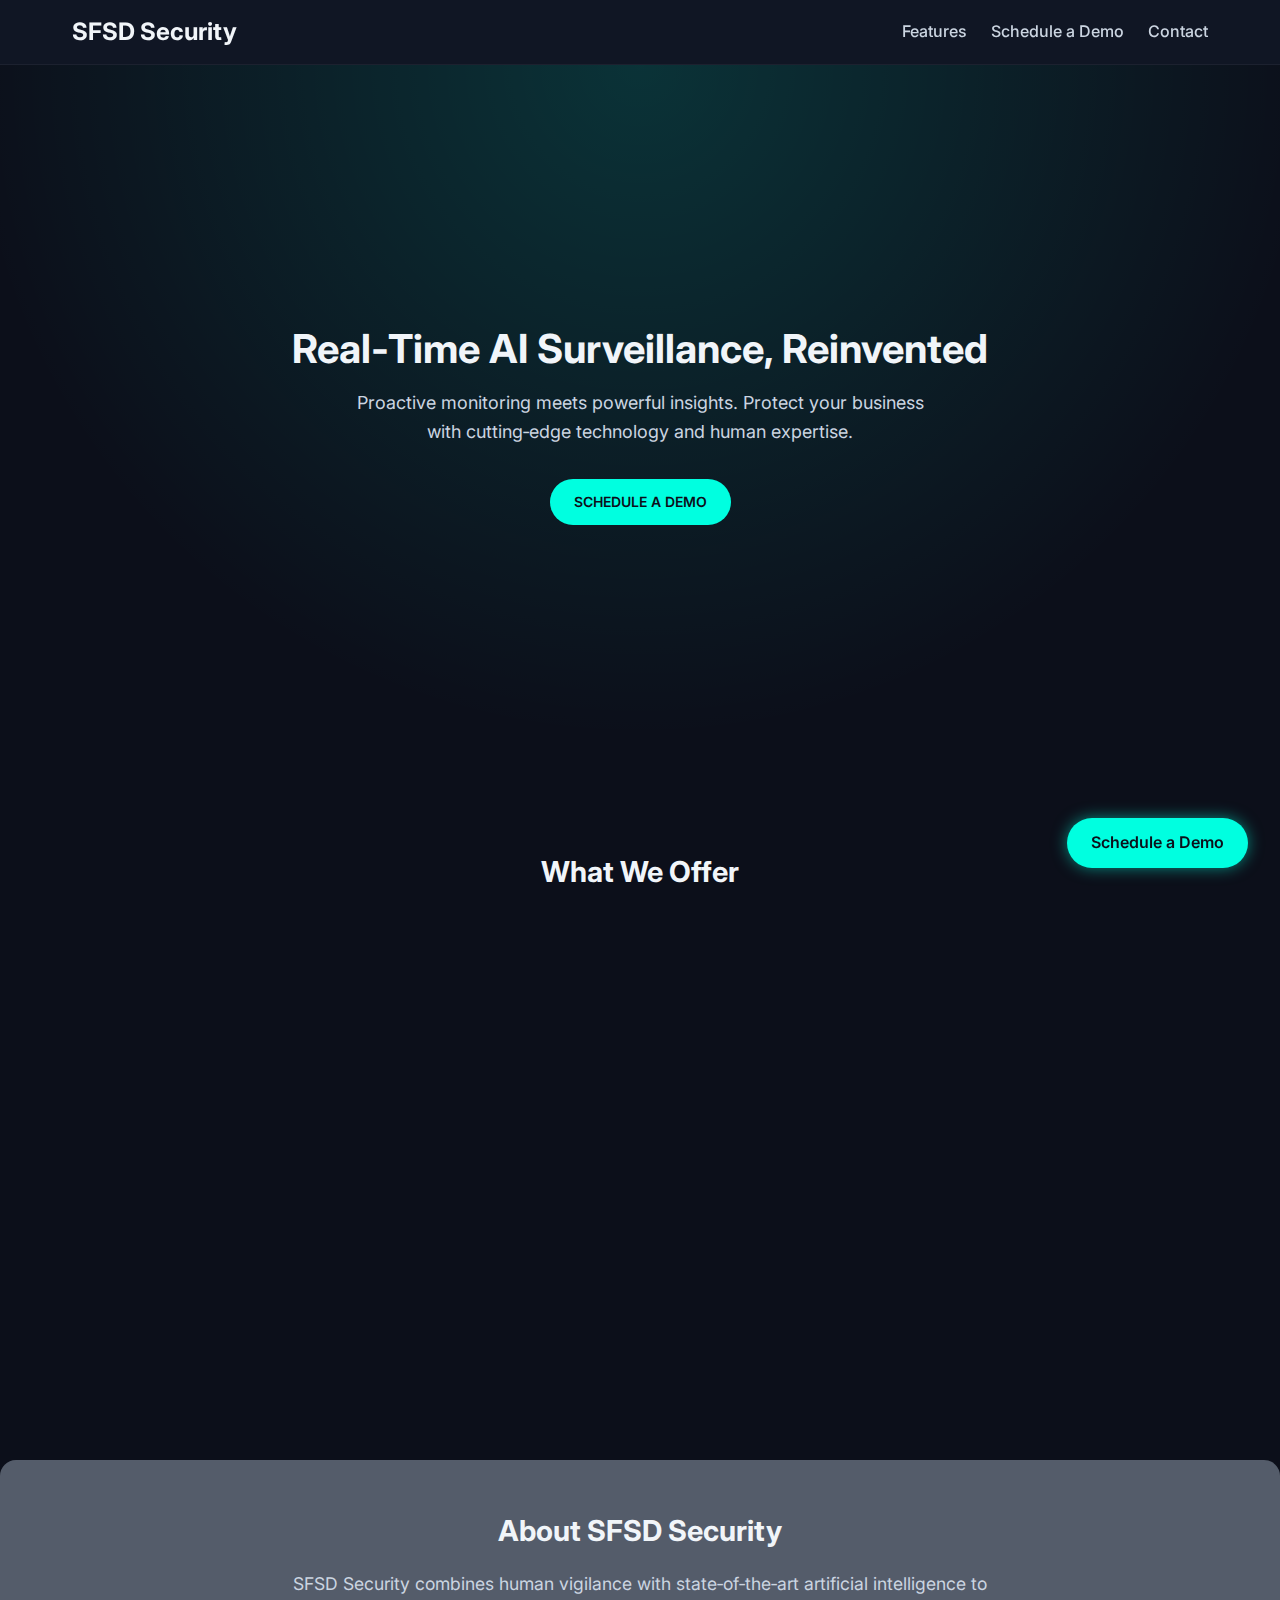
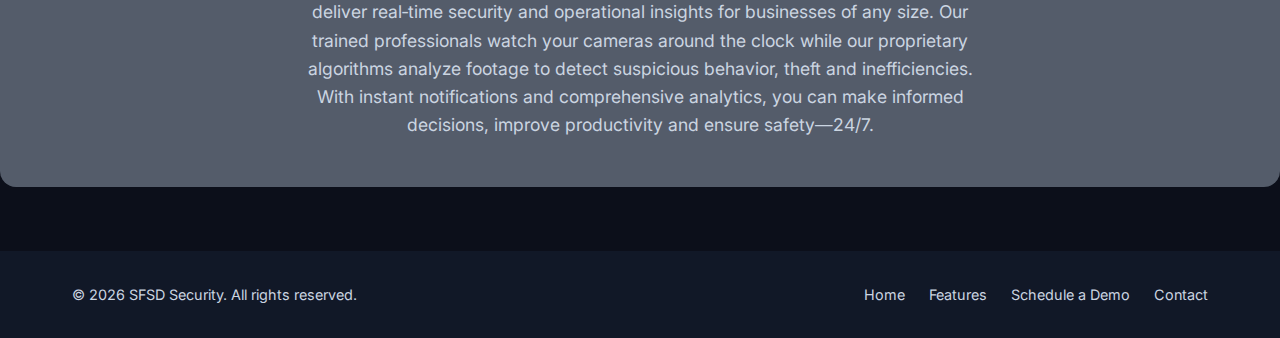
<file: index.html>
<!DOCTYPE html>
<html lang="en">
<head>
  <meta charset="UTF-8" />
  <meta name="viewport" content="width=device-width, initial-scale=1.0" />
  <title>SFSD Security | Real‑Time AI Surveillance</title>
  <!-- Google Fonts -->
  <link rel="preconnect" href="https://fonts.googleapis.com">
  <link rel="preconnect" href="https://fonts.gstatic.com" crossorigin>
  <link href="https://fonts.googleapis.com/css2?family=Inter:wght@400;500;700&display=swap" rel="stylesheet">
  <!-- Site Styles -->
  <link rel="stylesheet" href="styles.css" />
  <!-- Site Scripts -->
  <script defer src="script.js"></script>
</head>
<body>
  <!-- Header / Navigation -->
  <header class="header">
    <div class="container nav-container">
      <a href="index.html" class="logo">SFSD Security</a>
      <nav class="nav">
        <a href="features.html">Features</a>
        <a href="demo.html">Schedule a Demo</a>
        <a href="contact.html">Contact</a>
      </nav>
      <button class="nav-toggle" aria-label="Toggle navigation">
        <span class="bar"></span>
        <span class="bar"></span>
        <span class="bar"></span>
      </button>
    </div>
  </header>

  <!-- Hero Section -->
  <section class="hero">
    <div class="container hero-content">
      <h1 class="hero-title">Real‑Time AI Surveillance, Reinvented</h1>
      <p class="hero-subtitle">Proactive monitoring meets powerful insights. Protect your business with cutting‑edge technology and human expertise.</p>
      <a href="demo.html" class="btn btn-primary">Schedule a Demo</a>
    </div>
  </section>

  <!-- Features Overview -->
  <section class="features-overview section" id="features-overview">
    <div class="container">
      <h2 class="section-title">What We Offer</h2>
      <div class="features-grid">
        <!-- Real-Time Monitoring -->
        <div class="feature-card reveal">
          <div class="icon">
            <!-- Video icon -->
            <svg viewBox="0 0 576 512" xmlns="http://www.w3.org/2000/svg"><path d="M0 128C0 92.7 28.7 64 64 64l256 0c35.3 0 64 28.7 64 64l0 256c0 35.3-28.7 64-64 64L64 448c-35.3 0-64-28.7-64-64L0 128zM559.1 99.8c10.4 5.6 16.9 16.4 16.9 28.2l0 256c0 11.8-6.5 22.6-16.9 28.2s-23 5-32.9-1.6l-96-64L416 337.1l0-17.1 0-128 0-17.1 14.2-9.5 96-64c9.8-6.5 22.4-7.2 32.9-1.6z" /></svg>
          </div>
          <h3 class="feature-title">Real‑Time Monitoring</h3>
          <p class="feature-description">Our vigilant professionals monitor your cameras 24/7, ensuring immediate response to suspicious activity. Stay aware of every movement and anomaly at your premises.</p>
        </div>
        <!-- AI Behavior Detection -->
        <div class="feature-card reveal">
          <div class="icon">
            <!-- Brain icon -->
            <svg viewBox="0 0 512 512" xmlns="http://www.w3.org/2000/svg"><path d="M184 0c30.9 0 56 25.1 56 56l0 400c0 30.9-25.1 56-56 56c-28.9 0-52.7-21.9-55.7-50.1c-5.2 1.4-10.7 2.1-16.3 2.1c-35.3 0-64-28.7-64-64c0-7.4 1.3-14.6 3.6-21.2C21.4 367.4 0 338.2 0 304c0-31.9 18.7-59.5 45.8-72.3C37.1 220.8 32 207 32 192c0-30.7 21.6-56.3 50.4-62.6C80.8 123.9 80 118 80 112c0-29.9 20.6-55.1 48.3-62.1C131.3 21.9 155.1 0 184 0zM328 0c28.9 0 52.6 21.9 55.7 49.9c27.8 7 48.3 32.1 48.3 62.1c0 6-.8 11.9-2.4 17.4c28.8 6.2 50.4 31.9 50.4 62.6c0 15-5.1 28.8-13.8 39.7C493.3 244.5 512 272.1 512 304c0 34.2-21.4 63.4-51.6 74.8c2.3 6.6 3.6 13.8 3.6 21.2c0 35.3-28.7 64-64 64c-5.6 0-11.1-.7-16.3-2.1c-3 28.2-26.8 50.1-55.7 50.1c-30.9 0-56-25.1-56-56l0-400c0-30.9 25.1-56 56-56z" /></svg>
          </div>
          <h3 class="feature-title">AI Behavior Detection</h3>
          <p class="feature-description">Our proprietary algorithms identify unusual behavior patterns, employee inefficiencies and unauthorized access. Machine learning works hand‑in‑hand with human review for unparalleled accuracy.</p>
        </div>
        <!-- Instant Notifications -->
        <div class="feature-card reveal">
          <div class="icon">
            <!-- Bell icon -->
            <svg viewBox="0 0 448 512" xmlns="http://www.w3.org/2000/svg"><path d="M224 0c-17.7 0-32 14.3-32 32l0 19.2C119 66 64 130.6 64 208l0 18.8c0 47-17.3 92.4-48.5 127.6l-7.4 8.3c-8.4 9.4-10.4 22.9-5.3 34.4S19.4 416 32 416l384 0c12.6 0 24-7.4 29.2-18.9s3.1-25-5.3-34.4l-7.4-8.3C401.3 319.2 384 273.9 384 226.8l0-18.8c0-77.4-55-142-128-156.8L256 32c0-17.7-14.3-32-32-32zm45.3 493.3c12-12 18.7-28.3 18.7-45.3l-64 0-64 0c0 17 6.7 33.3 18.7 45.3s28.3 18.7 45.3 18.7s33.3-6.7 45.3-18.7z" /></svg>
          </div>
          <h3 class="feature-title">Instant Notifications</h3>
          <p class="feature-description">Receive alerts instantly via WhatsApp, email or Slack, so you can act quickly when it matters. From security incidents to valuable operational insights, you’re always informed.</p>
        </div>
        <!-- Business Analytics -->
        <div class="feature-card reveal">
          <div class="icon">
            <!-- Chart icon -->
            <svg viewBox="0 0 512 512" xmlns="http://www.w3.org/2000/svg"><path d="M64 64c0-17.7-14.3-32-32-32S0 46.3 0 64L0 400c0 44.2 35.8 80 80 80l400 0c17.7 0 32-14.3 32-32s-14.3-32-32-32L80 416c-8.8 0-16-7.2-16-16L64 64zm406.6 86.6c12.5-12.5 12.5-32.8 0-45.3s-32.8-12.5-45.3 0L320 210.7l-57.4-57.4c-12.5-12.5-32.8-12.5-45.3 0l-112 112c-12.5 12.5-12.5 32.8 0 45.3s32.8 12.5 45.3 0L240 221.3l57.4 57.4c12.5 12.5 32.8 12.5 45.3 0l128-128z" /></svg>
          </div>
          <h3 class="feature-title">Business Analytics</h3>
          <p class="feature-description">Gain deep insights into customer behavior: track foot traffic, dwell times, heat maps, group sizes and product interactions. Optimize staffing, placement and operations with powerful data.</p>
        </div>
      </div>
    </div>
  </section>

  <!-- About Section -->
  <section class="about section" id="about">
    <div class="about-wrapper">
      <img src="assets/about-bg.png" alt="Decorative background" class="about-bg" />
      <div class="about-content-text">
        <h2>About SFSD Security</h2>
        <p>SFSD Security combines human vigilance with state‑of‑the‑art artificial intelligence to deliver real‑time security and operational insights for businesses of any size. Our trained professionals watch your cameras around the clock while our proprietary algorithms analyze footage to detect suspicious behavior, theft and inefficiencies. With instant notifications and comprehensive analytics, you can make informed decisions, improve productivity and ensure safety—24/7.</p>
      </div>
    </div>
  </section>

  <!-- Floating CTA Button -->
  <a href="demo.html" class="floating-cta">Schedule a Demo</a>

  <!-- Footer -->
  <footer class="footer">
    <div class="container footer-content">
      <p>&copy; <span id="year"></span> SFSD Security. All rights reserved.</p>
      <nav class="footer-nav">
        <a href="index.html">Home</a>
        <a href="features.html">Features</a>
        <a href="demo.html">Schedule a Demo</a>
        <a href="contact.html">Contact</a>
      </nav>
    </div>
  </footer>

  <script>
    // Set current year in footer
    document.addEventListener('DOMContentLoaded', () => {
      const yearSpan = document.getElementById('year');
      if (yearSpan) {
        yearSpan.textContent = new Date().getFullYear();
      }
    });
  </script>
</body>
</html>
</file>
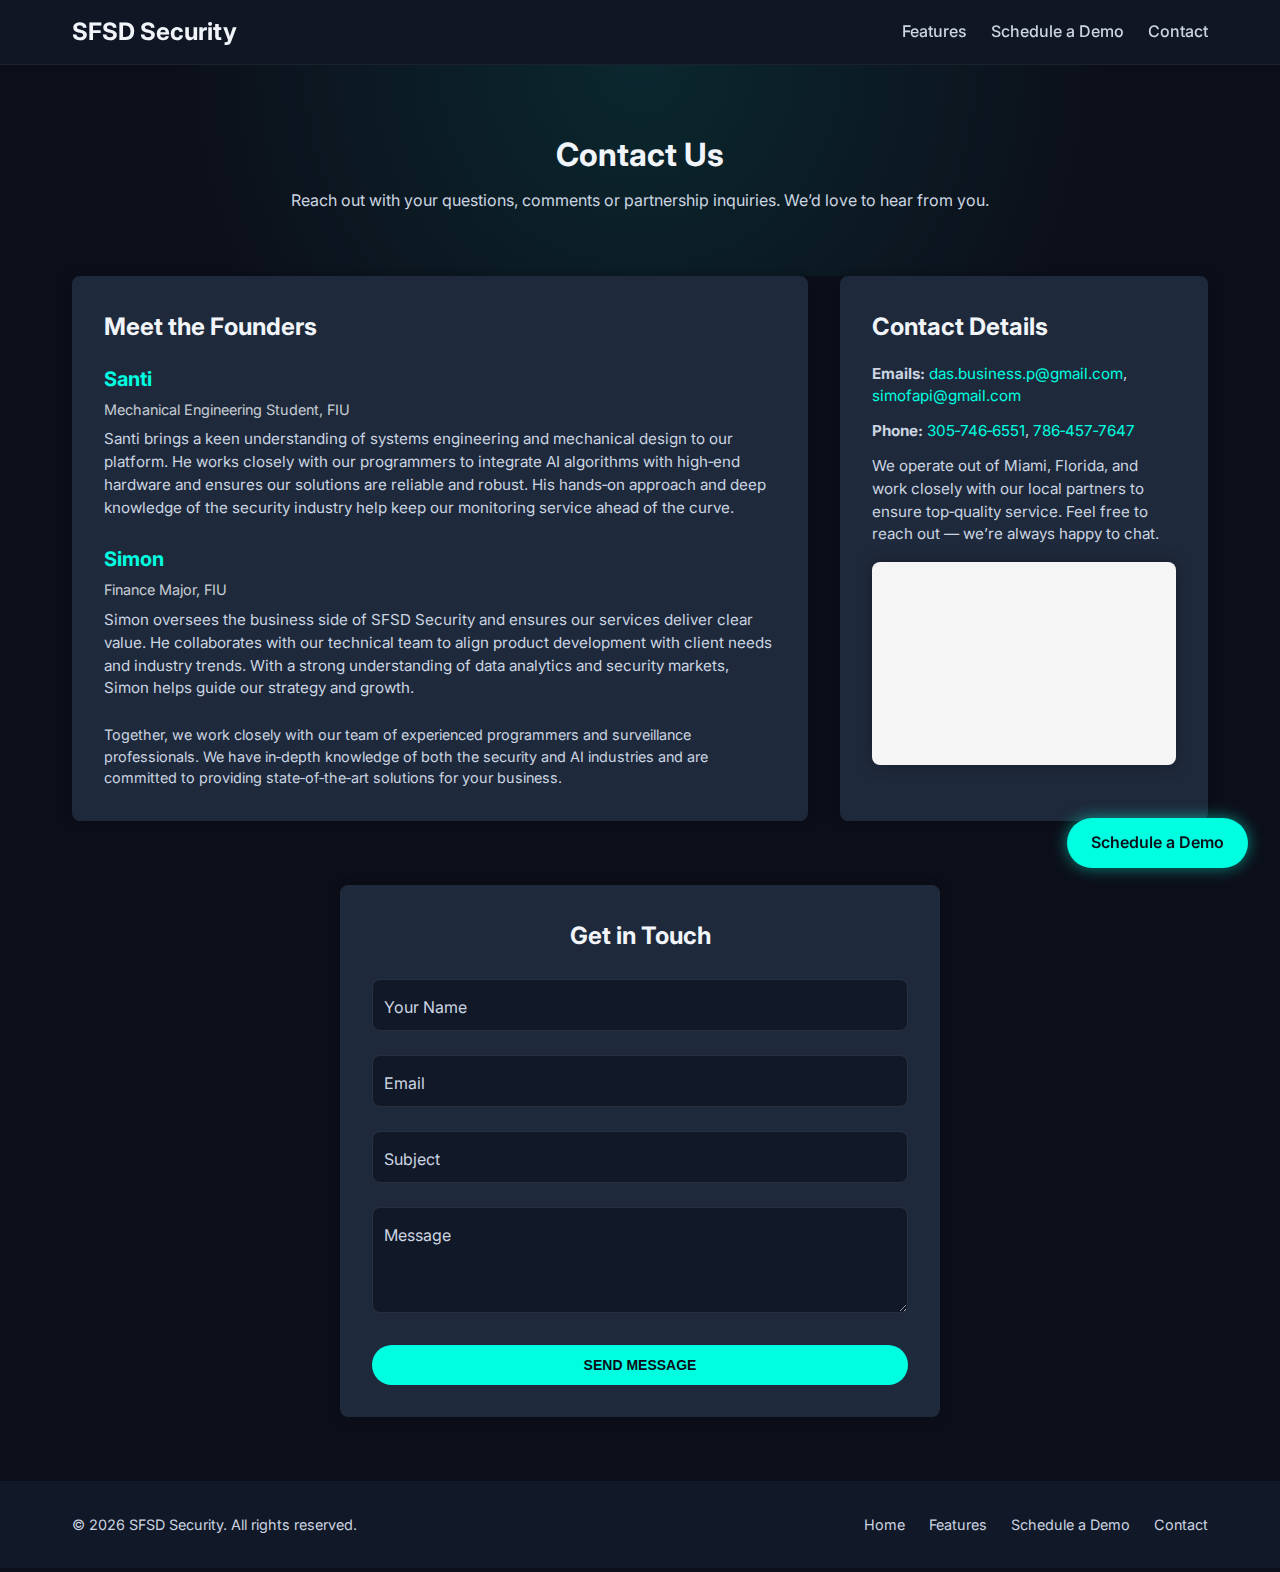
<file: contact.html>
<!DOCTYPE html>
<html lang="en">
<head>
  <meta charset="UTF-8" />
  <meta name="viewport" content="width=device-width, initial-scale=1.0" />
  <title>SFSD Security | Contact Us</title>
  <!-- Google Fonts -->
  <link rel="preconnect" href="https://fonts.googleapis.com">
  <link rel="preconnect" href="https://fonts.gstatic.com" crossorigin>
  <link href="https://fonts.googleapis.com/css2?family=Inter:wght@400;500;700&display=swap" rel="stylesheet">
  <!-- Styles -->
  <link rel="stylesheet" href="styles.css" />
  <!-- Scripts -->
  <script defer src="script.js"></script>
</head>
<body>
  <!-- Header -->
  <header class="header">
    <div class="container nav-container">
      <a href="index.html" class="logo">SFSD Security</a>
      <nav class="nav">
        <a href="features.html">Features</a>
        <a href="demo.html">Schedule a Demo</a>
        <a href="contact.html">Contact</a>
      </nav>
      <button class="nav-toggle" aria-label="Toggle navigation">
        <span class="bar"></span><span class="bar"></span><span class="bar"></span>
      </button>
    </div>
  </header>

  <!-- Page Header -->
  <section class="page-hero">
    <div class="container">
      <h1 class="page-title">Contact Us</h1>
      <p class="page-intro">Reach out with your questions, comments or partnership inquiries. We’d love to hear from you.</p>
    </div>
  </section>

  <!-- Contact Details & Founders -->
  <section class="contact-info-section section">
    <div class="container contact-grid">
      <!-- Founders Info -->
      <div class="founders reveal">
        <h2>Meet the Founders</h2>
        <div class="founder-card">
          <h3>Santi</h3>
          <p class="role">Mechanical Engineering Student, FIU</p>
          <p>Santi brings a keen understanding of systems engineering and mechanical design to our platform. He works closely with our programmers to integrate AI algorithms with high‑end hardware and ensures our solutions are reliable and robust. His hands‑on approach and deep knowledge of the security industry help keep our monitoring service ahead of the curve.</p>
        </div>
        <div class="founder-card">
          <h3>Simon</h3>
          <p class="role">Finance Major, FIU</p>
          <p>Simon oversees the business side of SFSD Security and ensures our services deliver clear value. He collaborates with our technical team to align product development with client needs and industry trends. With a strong understanding of data analytics and security markets, Simon helps guide our strategy and growth.</p>
        </div>
        <p class="team-note">Together, we work closely with our team of experienced programmers and surveillance professionals. We have in‑depth knowledge of both the security and AI industries and are committed to providing state‑of‑the‑art solutions for your business.</p>
      </div>
      <!-- Contact Details -->
      <div class="contact-details reveal">
        <h2>Contact Details</h2>
        <p><strong>Emails:</strong> <a href="mailto:das.business.p@gmail.com">das.business.p@gmail.com</a>, <a href="mailto:simofapi@gmail.com">simofapi@gmail.com</a></p>
        <p><strong>Phone:</strong> <a href="tel:+13057466551">305‑746‑6551</a>, <a href="tel:+17864577647">786‑457‑7647</a></p>
        <p>We operate out of Miami, Florida, and work closely with our local partners to ensure top‑quality service. Feel free to reach out — we’re always happy to chat.</p>
        <img src="assets/miami-map.png" alt="Stylized map of Miami" class="contact-map" />
      </div>
    </div>
  </section>

  <!-- General Inquiry Form -->
  <section class="form-section section">
    <div class="container form-container">
      <h2>Get in Touch</h2>
      <form action="https://formsubmit.co/das.business.p@gmail.com" method="POST" class="contact-form">
        <input type="hidden" name="_subject" value="New Contact Inquiry" />
        <input type="hidden" name="_cc" value="simofapi@gmail.com" />
        <input type="hidden" name="_redirect" value="thankyou.html" />
        <div class="form-group">
          <input type="text" id="contact-name" name="Name" required />
          <label for="contact-name">Your Name</label>
        </div>
        <div class="form-group">
          <input type="email" id="contact-email" name="Email" required />
          <label for="contact-email">Email</label>
        </div>
        <div class="form-group">
          <input type="text" id="contact-subject" name="Subject" required />
          <label for="contact-subject">Subject</label>
        </div>
        <div class="form-group">
          <textarea id="contact-message" name="Message" rows="4" required></textarea>
          <label for="contact-message">Message</label>
        </div>
        <button type="submit" class="btn btn-primary">Send Message</button>
      </form>
    </div>
  </section>

  <!-- Floating CTA Button -->
  <a href="demo.html" class="floating-cta">Schedule a Demo</a>

  <!-- Footer -->
  <footer class="footer">
    <div class="container footer-content">
      <p>&copy; <span id="year-c"></span> SFSD Security. All rights reserved.</p>
      <nav class="footer-nav">
        <a href="index.html">Home</a>
        <a href="features.html">Features</a>
        <a href="demo.html">Schedule a Demo</a>
        <a href="contact.html">Contact</a>
      </nav>
    </div>
  </footer>

  <script>
    document.addEventListener('DOMContentLoaded', () => {
      const yearSpan = document.getElementById('year-c');
      if (yearSpan) yearSpan.textContent = new Date().getFullYear();
    });
  </script>
</body>
</html>
</file>
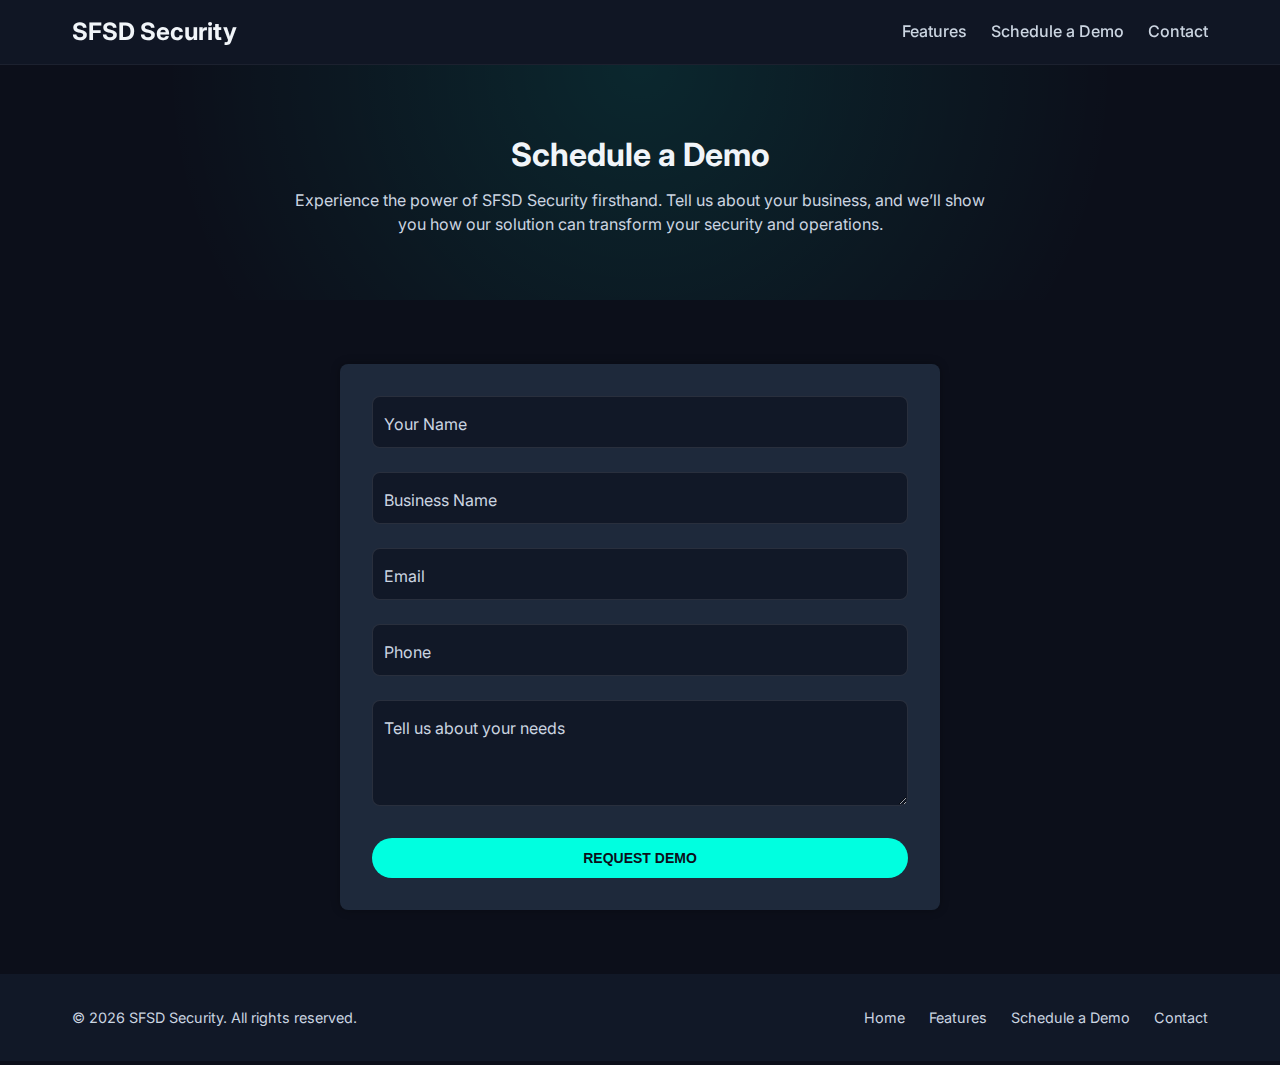
<file: demo.html>
<!DOCTYPE html>
<html lang="en">
<head>
  <meta charset="UTF-8" />
  <meta name="viewport" content="width=device-width, initial-scale=1.0" />
  <title>SFSD Security | Schedule a Demo</title>
  <!-- Google Fonts -->
  <link rel="preconnect" href="https://fonts.googleapis.com">
  <link rel="preconnect" href="https://fonts.gstatic.com" crossorigin>
  <link href="https://fonts.googleapis.com/css2?family=Inter:wght@400;500;700&display=swap" rel="stylesheet">
  <!-- Styles -->
  <link rel="stylesheet" href="styles.css" />
  <!-- Scripts -->
  <script defer src="script.js"></script>
</head>
<body>
  <!-- Header -->
  <header class="header">
    <div class="container nav-container">
      <a href="index.html" class="logo">SFSD Security</a>
      <nav class="nav">
        <a href="features.html">Features</a>
        <a href="demo.html">Schedule a Demo</a>
        <a href="contact.html">Contact</a>
      </nav>
      <button class="nav-toggle" aria-label="Toggle navigation">
        <span class="bar"></span><span class="bar"></span><span class="bar"></span>
      </button>
    </div>
  </header>

  <!-- Page Hero -->
  <section class="page-hero">
    <div class="container">
      <h1 class="page-title">Schedule a Demo</h1>
      <p class="page-intro">Experience the power of SFSD Security firsthand. Tell us about your business, and we’ll show you how our solution can transform your security and operations.</p>
    </div>
  </section>

  <!-- Demo Form -->
  <section class="form-section section">
    <div class="container form-container">
      <form action="https://formsubmit.co/das.business.p@gmail.com" method="POST" class="contact-form">
        <!-- hidden fields for formsubmit -->
        <input type="hidden" name="_subject" value="New Demo Request" />
        <input type="hidden" name="_cc" value="simofapi@gmail.com" />
        <input type="hidden" name="_redirect" value="thankyou.html" />
        <div class="form-group">
          <input type="text" id="demo-name" name="Name" required />
          <label for="demo-name">Your Name</label>
        </div>
        <div class="form-group">
          <input type="text" id="demo-business" name="Business" required />
          <label for="demo-business">Business Name</label>
        </div>
        <div class="form-group">
          <input type="email" id="demo-email" name="Email" required />
          <label for="demo-email">Email</label>
        </div>
        <div class="form-group">
          <input type="tel" id="demo-phone" name="Phone" required />
          <label for="demo-phone">Phone</label>
        </div>
        <div class="form-group">
          <textarea id="demo-message" name="Message" rows="4" required></textarea>
          <label for="demo-message">Tell us about your needs</label>
        </div>
        <button type="submit" class="btn btn-primary">Request Demo</button>
      </form>
    </div>
  </section>

  <!-- Footer -->
  <footer class="footer">
    <div class="container footer-content">
      <p>&copy; <span id="year-d"></span> SFSD Security. All rights reserved.</p>
      <nav class="footer-nav">
        <a href="index.html">Home</a>
        <a href="features.html">Features</a>
        <a href="demo.html">Schedule a Demo</a>
        <a href="contact.html">Contact</a>
      </nav>
    </div>
  </footer>

  <script>
    document.addEventListener('DOMContentLoaded', () => {
      const yearSpan = document.getElementById('year-d');
      if (yearSpan) yearSpan.textContent = new Date().getFullYear();
    });
  </script>
</body>
</html>
</file>
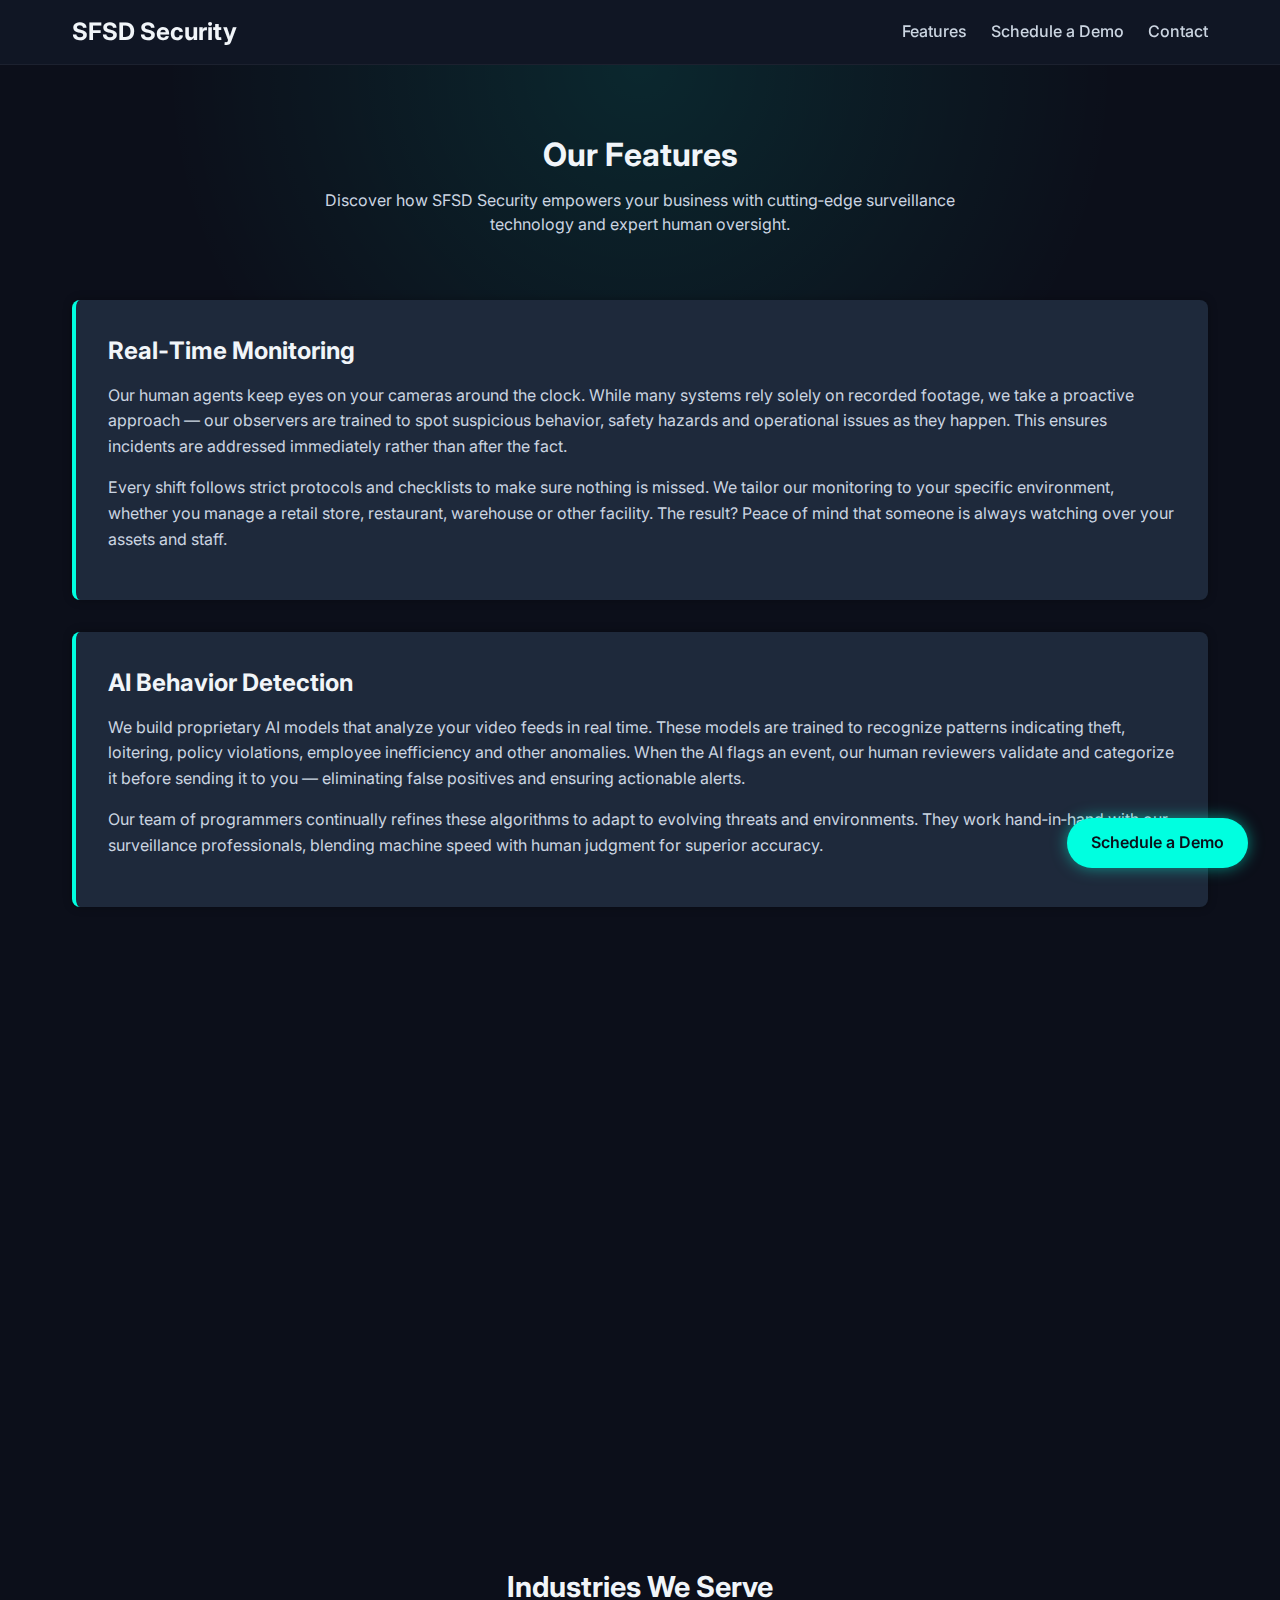
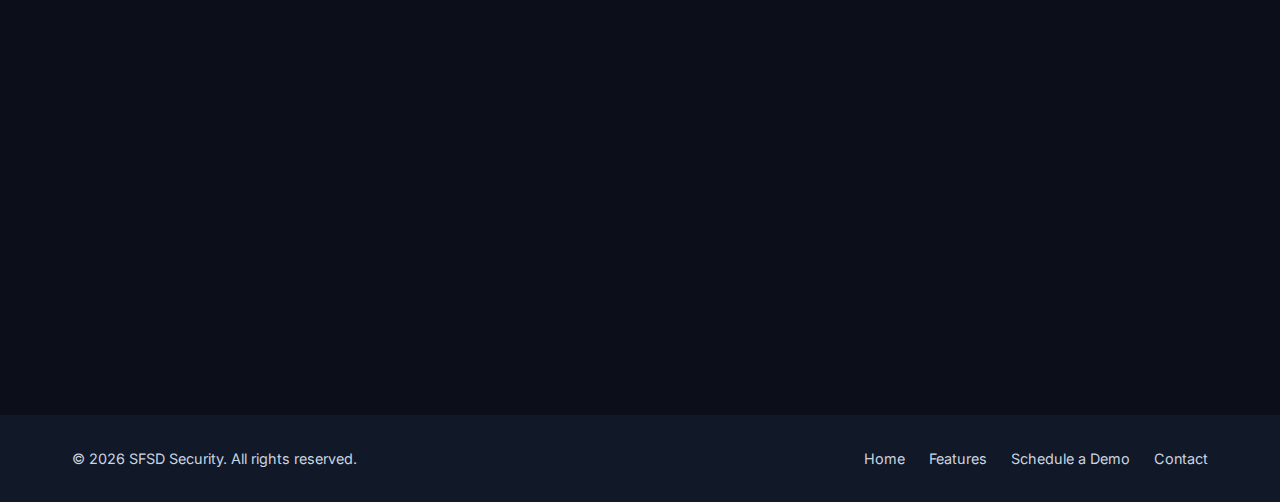
<file: features.html>
<!DOCTYPE html>
<html lang="en">
<head>
  <meta charset="UTF-8" />
  <meta name="viewport" content="width=device-width, initial-scale=1.0" />
  <title>SFSD Security | Features</title>
  <!-- Google Fonts -->
  <link rel="preconnect" href="https://fonts.googleapis.com">
  <link rel="preconnect" href="https://fonts.gstatic.com" crossorigin>
  <link href="https://fonts.googleapis.com/css2?family=Inter:wght@400;500;700&display=swap" rel="stylesheet">
  <!-- Styles -->
  <link rel="stylesheet" href="styles.css" />
  <!-- Scripts -->
  <script defer src="script.js"></script>
</head>
<body>
  <!-- Header -->
  <header class="header">
    <div class="container nav-container">
      <a href="index.html" class="logo">SFSD Security</a>
      <nav class="nav">
        <a href="features.html">Features</a>
        <a href="demo.html">Schedule a Demo</a>
        <a href="contact.html">Contact</a>
      </nav>
      <button class="nav-toggle" aria-label="Toggle navigation">
        <span class="bar"></span><span class="bar"></span><span class="bar"></span>
      </button>
    </div>
  </header>

  <!-- Page Title -->
  <section class="page-hero">
    <div class="container">
      <h1 class="page-title">Our Features</h1>
      <p class="page-intro">Discover how SFSD Security empowers your business with cutting‑edge surveillance technology and expert human oversight.</p>
    </div>
  </section>

  <!-- Detailed Features -->
  <section class="features-detail section">
    <div class="container">
      <!-- Feature block: Real‑Time Monitoring -->
      <div class="detail-block reveal">
        <h2>Real‑Time Monitoring</h2>
        <p>Our human agents keep eyes on your cameras around the clock. While many systems rely solely on recorded footage, we take a proactive approach — our observers are trained to spot suspicious behavior, safety hazards and operational issues as they happen. This ensures incidents are addressed immediately rather than after the fact.</p>
        <p>Every shift follows strict protocols and checklists to make sure nothing is missed. We tailor our monitoring to your specific environment, whether you manage a retail store, restaurant, warehouse or other facility. The result? Peace of mind that someone is always watching over your assets and staff.</p>
      </div>
      <!-- Feature block: AI Behavior Detection -->
      <div class="detail-block reveal">
        <h2>AI Behavior Detection</h2>
        <p>We build proprietary AI models that analyze your video feeds in real time. These models are trained to recognize patterns indicating theft, loitering, policy violations, employee inefficiency and other anomalies. When the AI flags an event, our human reviewers validate and categorize it before sending it to you — eliminating false positives and ensuring actionable alerts.</p>
        <p>Our team of programmers continually refines these algorithms to adapt to evolving threats and environments. They work hand‑in‑hand with our surveillance professionals, blending machine speed with human judgment for superior accuracy.</p>
      </div>
      <!-- Feature block: Instant Notifications -->
      <div class="detail-block reveal">
        <h2>Instant Notifications</h2>
        <p>Staying informed is essential when seconds count. We deliver alerts the moment our team confirms an incident. Choose to receive notifications via WhatsApp, email or Slack — or all of them. We can also integrate with other messaging platforms on request.</p>
        <p>Beyond security alerts, you can opt in to receive operational updates and business intelligence reports, allowing you to adjust staffing, merchandising or store layouts in real time.</p>
      </div>
      <!-- Feature block: Business Analytics -->
      <div class="detail-block reveal">
        <h2>Business Analytics</h2>
        <p>Your cameras are a treasure trove of data. We unlock it. Our analytics suite counts foot traffic, measures dwell times, generates heat maps and tracks how people interact with products. We report group sizes, identify bottlenecks and highlight underutilized areas.</p>
        <p>These insights help you optimize staffing schedules, improve store layouts, reduce wait times and increase conversions. Armed with data about how customers move and behave, you can make informed strategic decisions to improve your bottom line.</p>
      </div>
    </div>
  </section>

  <!-- Industries We Serve -->
  <section class="industries section">
    <div class="container">
      <h2 class="section-title">Industries We Serve</h2>
      <div class="industries-grid">
        <!-- Retail -->
        <div class="industry-card reveal">
          <h3>Retail</h3>
          <p>Reduce shrink, enhance customer service and understand shopping patterns. Our system monitors entrances, checkout lines and aisles to reduce theft, optimize staffing and improve merchandising.</p>
        </div>
        <!-- Restaurants -->
        <div class="industry-card reveal">
          <h3>Restaurants</h3>
          <p>Keep an eye on your dining room, kitchen and bar. We help maintain food safety, monitor staff efficiency and manage table turnover. See how guests move through your space and optimize seating arrangements.</p>
        </div>
        <!-- Warehouses -->
        <div class="industry-card reveal">
          <h3>Warehouses</h3>
          <p>Protect inventory and improve workflow. Our solution watches loading docks, inventory aisles and packing stations to prevent theft, ensure safety and streamline operations.</p>
        </div>
        <!-- Other Businesses -->
        <div class="industry-card reveal">
          <h3>Other Businesses</h3>
          <p>From offices to gyms to event venues, we tailor our service to your environment. Wherever cameras can be deployed, SFSD Security brings proactive monitoring and deep analytics.</p>
        </div>
      </div>
    </div>
  </section>

  <!-- Floating CTA Button -->
  <a href="demo.html" class="floating-cta">Schedule a Demo</a>

  <!-- Footer -->
  <footer class="footer">
    <div class="container footer-content">
      <p>&copy; <span id="year-f"></span> SFSD Security. All rights reserved.</p>
      <nav class="footer-nav">
        <a href="index.html">Home</a>
        <a href="features.html">Features</a>
        <a href="demo.html">Schedule a Demo</a>
        <a href="contact.html">Contact</a>
      </nav>
    </div>
  </footer>

  <script>
    document.addEventListener('DOMContentLoaded', () => {
      const yearSpan = document.getElementById('year-f');
      if (yearSpan) yearSpan.textContent = new Date().getFullYear();
    });
  </script>
</body>
</html>
</file>
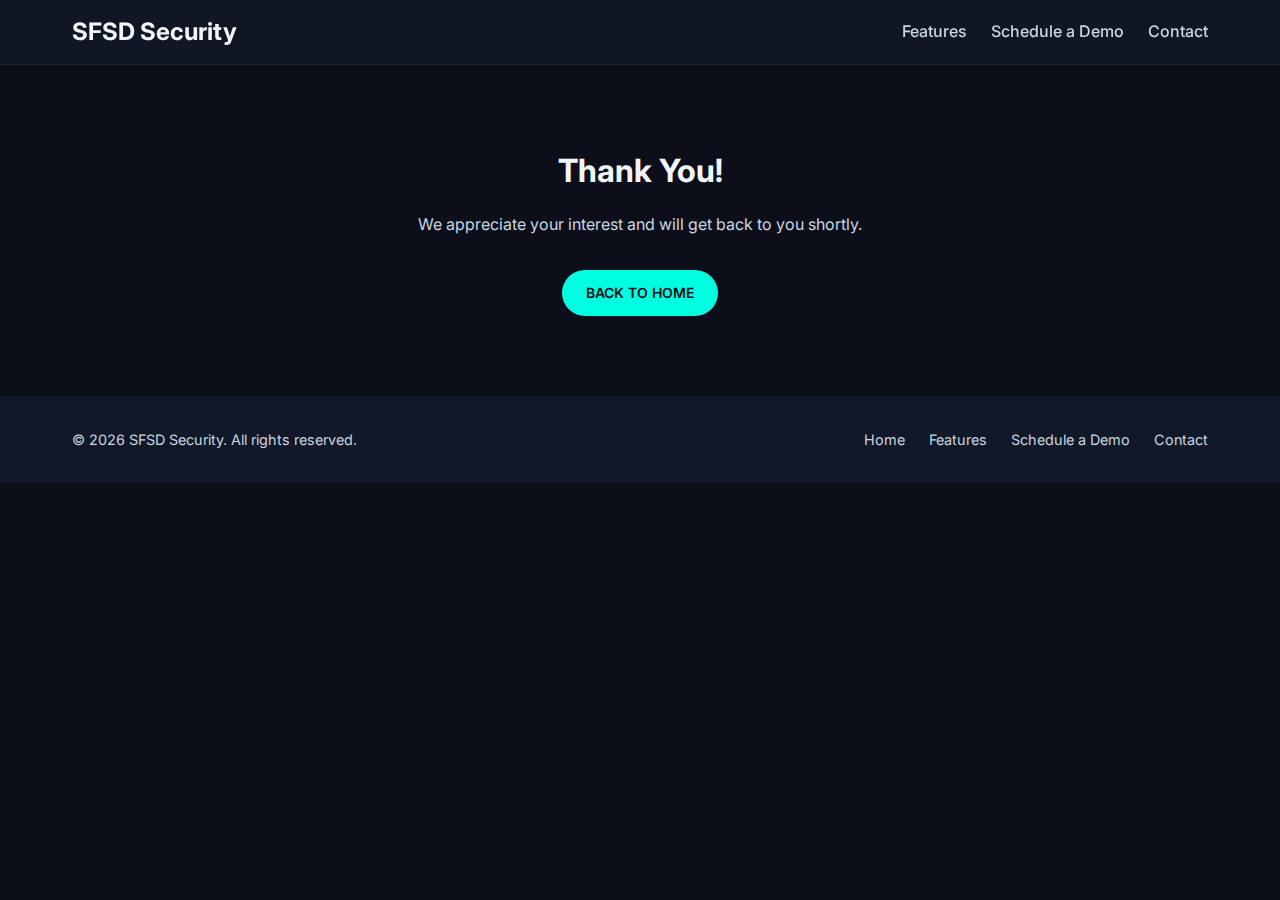
<file: thankyou.html>
<!DOCTYPE html>
<html lang="en">
<head>
  <meta charset="UTF-8" />
  <meta name="viewport" content="width=device-width, initial-scale=1.0" />
  <title>SFSD Security | Thank You</title>
  <!-- Google Fonts -->
  <link rel="preconnect" href="https://fonts.googleapis.com">
  <link rel="preconnect" href="https://fonts.gstatic.com" crossorigin>
  <link href="https://fonts.googleapis.com/css2?family=Inter:wght@400;500;700&display=swap" rel="stylesheet">
  <!-- Styles -->
  <link rel="stylesheet" href="styles.css" />
</head>
<body>
  <!-- Header -->
  <header class="header">
    <div class="container nav-container">
      <a href="index.html" class="logo">SFSD Security</a>
      <nav class="nav">
        <a href="features.html">Features</a>
        <a href="demo.html">Schedule a Demo</a>
        <a href="contact.html">Contact</a>
      </nav>
      <button class="nav-toggle" aria-label="Toggle navigation">
        <span class="bar"></span><span class="bar"></span><span class="bar"></span>
      </button>
    </div>
  </header>

  <!-- Thank You Content -->
  <section class="thankyou-section section">
    <div class="container thankyou-container">
      <h1>Thank You!</h1>
      <p>We appreciate your interest and will get back to you shortly.</p>
      <a href="index.html" class="btn btn-primary">Back to Home</a>
    </div>
  </section>

  <!-- Footer -->
  <footer class="footer">
    <div class="container footer-content">
      <p>&copy; <span id="year-t"></span> SFSD Security. All rights reserved.</p>
      <nav class="footer-nav">
        <a href="index.html">Home</a>
        <a href="features.html">Features</a>
        <a href="demo.html">Schedule a Demo</a>
        <a href="contact.html">Contact</a>
      </nav>
    </div>
  </footer>

  <script>
    document.addEventListener('DOMContentLoaded', () => {
      const yearSpan = document.getElementById('year-t');
      if (yearSpan) yearSpan.textContent = new Date().getFullYear();
    });
  </script>
</body>
</html>
</file>
<file: styles.css>
/*
  SFSD Security Website Styles
  Modern dark theme with neon accent for a futuristic, enterprise feel.
*/

/* CSS Variables for theme colors */
:root {
  --color-bg: #0c0f1a;
  --color-bg-alt: #111827;
  --color-card: #1e293b;
  --color-card-alt: #23395b;
  --color-accent: #00ffe0;
  --color-text: #cbd5e1;
  --color-heading: #f1f5f9;
  --header-height: 4rem;
  --transition-speed: 0.3s;
}

/* Global reset */
* {
  margin: 0;
  padding: 0;
  box-sizing: border-box;
}

html {
  scroll-behavior: smooth;
}

body {
  font-family: 'Inter', sans-serif;
  background-color: var(--color-bg);
  color: var(--color-text);
  line-height: 1.6;
}

a {
  color: var(--color-accent);
  text-decoration: none;
}

/* Container */
.container {
  width: 90%;
  max-width: 1200px;
  margin: 0 auto;
  padding: 0 0.5rem;
}

/* Header */
.header {
  width: 100%;
  position: sticky;
  top: 0;
  left: 0;
  z-index: 100;
  background: rgba(17, 24, 39, 0.8);
  backdrop-filter: blur(10px);
  border-bottom: 1px solid rgba(255, 255, 255, 0.05);
}

.nav-container {
  display: flex;
  align-items: center;
  justify-content: space-between;
  height: var(--header-height);
}

.logo {
  font-size: 1.5rem;
  font-weight: 700;
  color: var(--color-heading);
}

.nav {
  display: flex;
  gap: 1.5rem;
}

.nav a {
  position: relative;
  font-weight: 500;
  color: var(--color-text);
  padding: 0.25rem 0;
  transition: color var(--transition-speed);
}
.nav a:hover {
  color: var(--color-accent);
}
.nav a::after {
  content: '';
  position: absolute;
  left: 0;
  bottom: -2px;
  width: 0;
  height: 2px;
  background-color: var(--color-accent);
  transition: width var(--transition-speed);
}
.nav a:hover::after {
  width: 100%;
}

/* Mobile navigation */
.nav-toggle {
  display: none;
  flex-direction: column;
  justify-content: center;
  align-items: center;
  gap: 4px;
  background: transparent;
  border: none;
  cursor: pointer;
}
.nav-toggle .bar {
  width: 24px;
  height: 2px;
  background-color: var(--color-heading);
  transition: all var(--transition-speed);
}

@media (max-width: 768px) {
  .nav {
    position: fixed;
    top: var(--header-height);
    right: 0;
    width: 70%;
    height: calc(100vh - var(--header-height));
    background-color: var(--color-bg-alt);
    flex-direction: column;
    align-items: flex-start;
    padding: 2rem;
    transform: translateX(100%);
    transition: transform var(--transition-speed);
    gap: 1.5rem;
  }
  .header.nav-open .nav {
    transform: translateX(0);
  }
  .nav-toggle {
    display: flex;
  }
  .header.nav-open .nav-toggle .bar:nth-child(1) {
    transform: translateY(6px) rotate(45deg);
  }
  .header.nav-open .nav-toggle .bar:nth-child(2) {
    opacity: 0;
  }
  .header.nav-open .nav-toggle .bar:nth-child(3) {
    transform: translateY(-6px) rotate(-45deg);
  }
}

/* Hero Section */
.hero {
  min-height: 80vh;
  display: flex;
  align-items: center;
  justify-content: center;
  text-align: center;
  background: radial-gradient(circle at top, rgba(0, 255, 224, 0.15), transparent 70%);
  padding: 4rem 0;
}
.hero-title {
  font-size: 2.5rem;
  line-height: 1.2;
  margin-bottom: 1rem;
  color: var(--color-heading);
}
.hero-subtitle {
  font-size: 1.125rem;
  margin-bottom: 2rem;
  max-width: 600px;
  margin-left: auto;
  margin-right: auto;
}

/* Buttons */
.btn {
  display: inline-block;
  padding: 0.75rem 1.5rem;
  border-radius: 9999px;
  font-weight: 600;
  text-transform: uppercase;
  font-size: 0.875rem;
  border: none;
  cursor: pointer;
  transition: transform var(--transition-speed), box-shadow var(--transition-speed);
}
.btn-primary {
  background-color: var(--color-accent);
  color: var(--color-bg);
}
.btn-primary:hover {
  transform: scale(1.05);
  box-shadow: 0 0 15px rgba(0, 255, 224, 0.6);
}

/* Section titles */
.section-title {
  font-size: 1.8rem;
  margin-bottom: 2rem;
  text-align: center;
  color: var(--color-heading);
}

/* Features Overview Section */
.features-overview {
  padding: 4rem 0;
}
.features-grid {
  display: grid;
  gap: 2rem;
  grid-template-columns: repeat(auto-fit, minmax(250px, 1fr));
}
.feature-card {
  background-color: var(--color-card);
  border-radius: 1rem;
  padding: 2rem;
  box-shadow: 0 0 10px rgba(0, 0, 0, 0.4);
  transition: transform var(--transition-speed), box-shadow var(--transition-speed);
  position: relative;
  overflow: hidden;
}
.feature-card:hover {
  transform: translateY(-5px);
  box-shadow: 0 0 20px rgba(0, 255, 224, 0.3);
}
.feature-card .icon {
  width: 48px;
  height: 48px;
  margin-bottom: 1rem;
}
.feature-card .icon svg {
  width: 100%;
  height: 100%;
  fill: var(--color-accent);
}
.feature-title {
  font-size: 1.25rem;
  margin-bottom: 0.5rem;
  color: var(--color-heading);
}
.feature-description {
  font-size: 0.95rem;
  line-height: 1.5;
}

/* About Section */
.about {
  position: relative;
  padding: 4rem 0;
}
.about-wrapper {
  position: relative;
  overflow: hidden;
  border-radius: 1rem;
  background-color: var(--color-card);
}
.about-bg {
  position: absolute;
  top: 0;
  left: 0;
  width: 100%;
  height: 100%;
  object-fit: cover;
  opacity: 0.25;
  pointer-events: none;
}
.about-content-text {
  position: relative;
  padding: 3rem;
  max-width: 800px;
  margin: 0 auto;
  text-align: center;
}
.about-content-text h2 {
  font-size: 1.8rem;
  margin-bottom: 1rem;
  color: var(--color-heading);
}
.about-content-text p {
  font-size: 1.1rem;
  line-height: 1.6;
}

/* Page hero (used on subpages) */
.page-hero {
  padding: 4rem 0;
  text-align: center;
  background: radial-gradient(circle at top, rgba(0, 255, 224, 0.1), transparent 70%);
}
.page-title {
  font-size: 2rem;
  color: var(--color-heading);
  margin-bottom: 0.5rem;
}
.page-intro {
  max-width: 700px;
  margin: 0 auto;
  font-size: 1rem;
  line-height: 1.5;
}

/* Detail Blocks (features page) */
.detail-block {
  background-color: var(--color-card);
  border-left: 4px solid var(--color-accent);
  border-radius: 0.5rem;
  padding: 2rem;
  margin-bottom: 2rem;
  box-shadow: 0 0 10px rgba(0, 0, 0, 0.3);
  overflow: hidden;
}
.detail-block h2 {
  font-size: 1.5rem;
  margin-bottom: 0.75rem;
  color: var(--color-heading);
}
.detail-block p {
  font-size: 1rem;
  line-height: 1.6;
  margin-bottom: 1rem;
}

/* Industries section */
.industries {
  padding: 4rem 0;
}
.industries-grid {
  display: grid;
  gap: 2rem;
  grid-template-columns: repeat(auto-fit, minmax(250px, 1fr));
}
.industry-card {
  background-color: var(--color-card);
  border-radius: 0.5rem;
  padding: 2rem;
  box-shadow: 0 0 10px rgba(0, 0, 0, 0.3);
  transition: transform var(--transition-speed), box-shadow var(--transition-speed);
}
.industry-card:hover {
  transform: translateY(-5px);
  box-shadow: 0 0 20px rgba(0, 255, 224, 0.2);
}
.industry-card h3 {
  margin-bottom: 0.5rem;
  font-size: 1.25rem;
  color: var(--color-heading);
}
.industry-card p {
  font-size: 0.95rem;
  line-height: 1.5;
}

/* Forms */
.form-section {
  padding: 4rem 0;
}
.form-container {
  max-width: 600px;
  margin: 0 auto;
  background-color: var(--color-card);
  padding: 2rem;
  border-radius: 0.5rem;
  box-shadow: 0 0 10px rgba(0, 0, 0, 0.3);
}
.form-container h2 {
  text-align: center;
  margin-bottom: 1.5rem;
  font-size: 1.5rem;
  color: var(--color-heading);
}
.contact-form {
  display: flex;
  flex-direction: column;
  gap: 1.5rem;
}
.form-group {
  position: relative;
  width: 100%;
}
.form-group input,
.form-group textarea {
  width: 100%;
  padding: 1rem 0.75rem;
  background-color: var(--color-bg-alt);
  border: 1px solid rgba(255, 255, 255, 0.1);
  border-radius: 0.5rem;
  color: var(--color-text);
  font-size: 1rem;
  resize: vertical;
  transition: border-color var(--transition-speed), box-shadow var(--transition-speed);
}
.form-group input:focus,
.form-group textarea:focus {
  outline: none;
  border-color: var(--color-accent);
  box-shadow: 0 0 5px rgba(0, 255, 224, 0.4);
}
.form-group label {
  position: absolute;
  top: 1rem;
  left: 0.75rem;
  color: var(--color-text);
  font-size: 1rem;
  pointer-events: none;
  transition: transform var(--transition-speed), font-size var(--transition-speed), color var(--transition-speed);
}
.form-group input:focus + label,
.form-group input.filled + label,
.form-group textarea:focus + label,
.form-group textarea.filled + label {
  transform: translateY(-1.2rem) scale(0.85);
  font-size: 0.8rem;
  color: var(--color-accent);
}

/* Contact page specifics */
.contact-grid {
  display: grid;
  gap: 2rem;
  grid-template-columns: 2fr 1fr;
}
@media (max-width: 992px) {
  .contact-grid {
    grid-template-columns: 1fr;
  }
}
.founders {
  background-color: var(--color-card);
  padding: 2rem;
  border-radius: 0.5rem;
  box-shadow: 0 0 10px rgba(0, 0, 0, 0.3);
}
.founders h2 {
  font-size: 1.5rem;
  margin-bottom: 1rem;
  color: var(--color-heading);
}
.founder-card {
  margin-bottom: 1.5rem;
}
.founder-card h3 {
  font-size: 1.25rem;
  margin-bottom: 0.25rem;
  color: var(--color-accent);
}
.founder-card .role {
  font-size: 0.9rem;
  margin-bottom: 0.5rem;
  color: var(--color-heading);
  opacity: 0.8;
}
.founder-card p {
  font-size: 0.95rem;
  line-height: 1.5;
}
.team-note {
  font-size: 0.9rem;
  margin-top: 1rem;
  line-height: 1.5;
}
.contact-details {
  background-color: var(--color-card);
  padding: 2rem;
  border-radius: 0.5rem;
  box-shadow: 0 0 10px rgba(0, 0, 0, 0.3);
}
.contact-details h2 {
  font-size: 1.5rem;
  margin-bottom: 1rem;
  color: var(--color-heading);
}
.contact-details p {
  font-size: 0.95rem;
  margin-bottom: 0.75rem;
  line-height: 1.5;
}
.contact-details a {
  color: var(--color-accent);
}
.contact-map {
  display: block;
  width: 100%;
  margin-top: 1rem;
  border-radius: 0.5rem;
  box-shadow: 0 0 15px rgba(0, 0, 0, 0.3);
}

/* Thank You section */
.thankyou-section {
  padding: 5rem 0;
  text-align: center;
}
.thankyou-container h1 {
  font-size: 2rem;
  margin-bottom: 1rem;
  color: var(--color-heading);
}
.thankyou-container p {
  margin-bottom: 2rem;
  font-size: 1rem;
}

/* Footer */
.footer {
  background-color: var(--color-bg-alt);
  padding: 2rem 0;
  color: var(--color-text);
}
.footer-content {
  display: flex;
  justify-content: space-between;
  align-items: center;
  flex-wrap: wrap;
  gap: 1rem;
  font-size: 0.9rem;
}
.footer-nav {
  display: flex;
  gap: 1.5rem;
}
.footer-nav a {
  color: var(--color-text);
  transition: color var(--transition-speed);
}
.footer-nav a:hover {
  color: var(--color-accent);
}

/* Floating CTA */
.floating-cta {
  position: fixed;
  bottom: 2rem;
  right: 2rem;
  background-color: var(--color-accent);
  color: var(--color-bg);
  padding: 0.75rem 1.5rem;
  border-radius: 9999px;
  font-weight: 600;
  box-shadow: 0 0 15px rgba(0, 255, 224, 0.5);
  transition: transform var(--transition-speed), box-shadow var(--transition-speed);
  z-index: 50;
}
.floating-cta:hover {
  transform: scale(1.05);
  box-shadow: 0 0 25px rgba(0, 255, 224, 0.7);
}
@media (max-width: 768px) {
  .floating-cta {
    bottom: 1rem;
    right: 1rem;
    padding: 0.6rem 1.2rem;
    font-size: 0.8rem;
  }
}

/* Reveal animation */
.reveal {
  opacity: 0;
  transform: translateY(20px);
  transition: opacity 0.6s ease-out, transform 0.6s ease-out;
}
.reveal.show {
  opacity: 1;
  transform: translateY(0);
}

/* Misc responsive tweaks */
@media (max-width: 768px) {
  .hero-title {
    font-size: 2rem;
  }
  .hero-subtitle {
    font-size: 1rem;
  }
}
</file>
